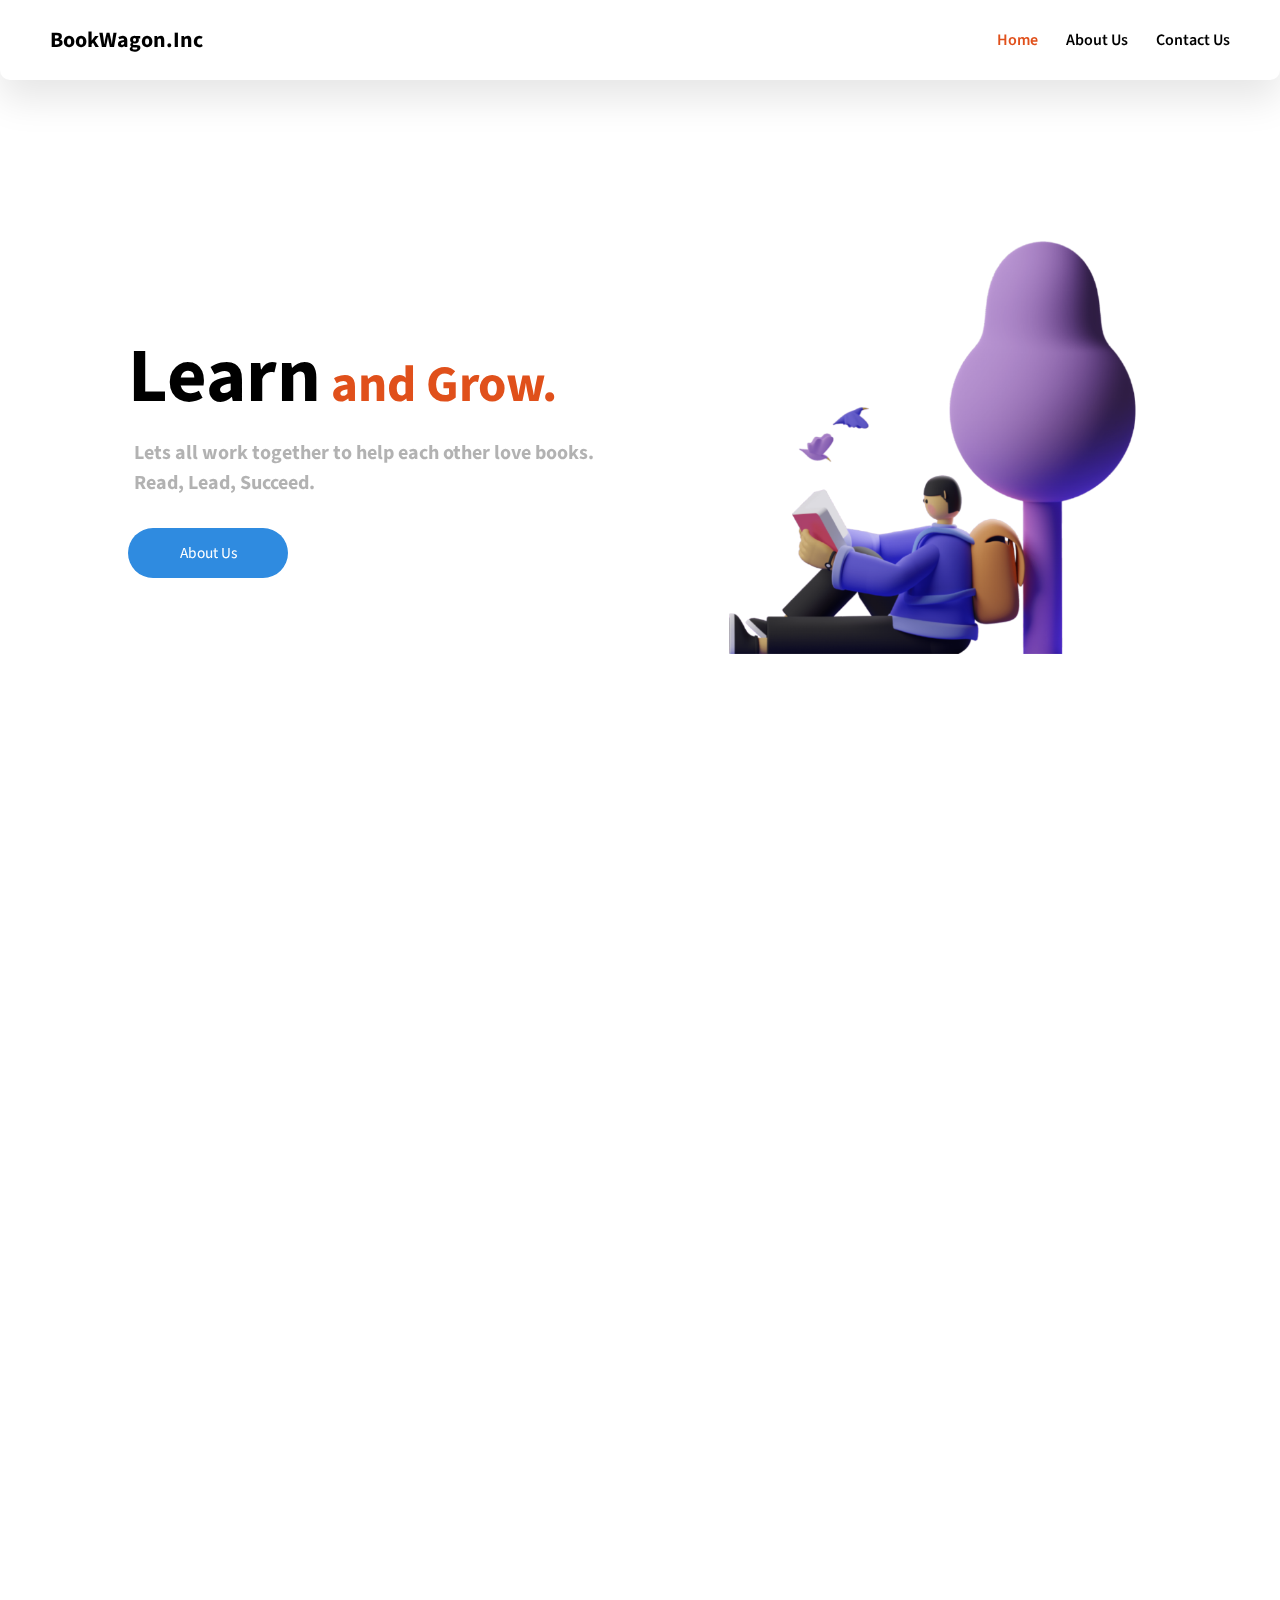
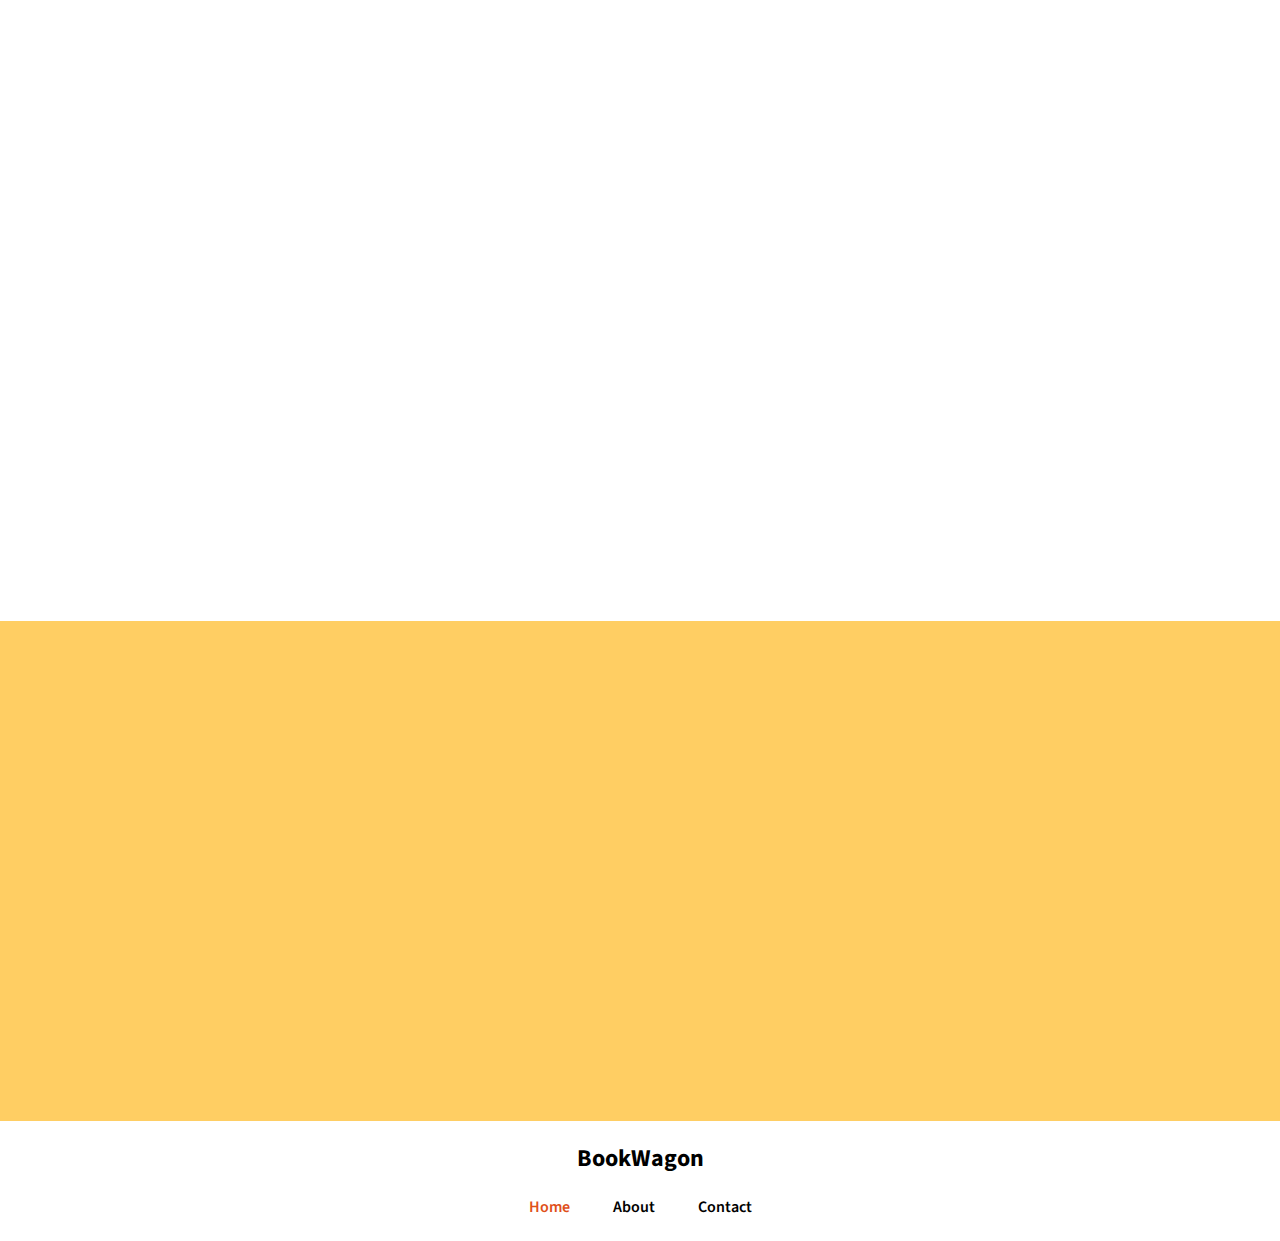
<file: index.html>
<!DOCTYPE html>
<html lang="en">

<head>
    <meta charset="UTF-8">
    <meta name="viewport" content="width=device-width, initial-scale=1.0">
    <meta http-equiv="X-UA-Compatible" content="ie=edge">
    <title>BookWagon.Inc</title>
    <link rel="stylesheet" href="styles.css">
    <link href="https://fonts.googleapis.com/css2?family=Source+Sans+Pro:wght@400;600&display=swap" rel="stylesheet">
    <link href="https://unpkg.com/aos@2.3.1/dist/aos.css" rel="stylesheet">
</head>

<body>
    <div class="wrapper">
        <div class="nav">
            <div class="logo">
                <h4>BookWagon.Inc</h4>
            </div>
            <div class="links">
                <a href="index.html" class="mainlink">Home</a>
                <a href="about.html">About Us</a>
                <a href="contact.html">Contact Us</a>
            </div>
        </div>

        <div class="landing">
            <div class="landingText" data-aos="fade-up" data-aos-duration="1000">
                <h1>Learn<span style="color:#e0501b;font-size: 4vw"> and Grow.</span> </h1>
                <h3>Lets all work together to help each other love books. <br> Read, Lead, Succeed.</h3>
                <div class="btn">
                    <a href="#">About Us</a>
                </div>
            </div>
            <div class="landingImage" data-aos="fade-down" data-aos-duration="2000">
                <img src="img/bg.png" alt="3D illustration of a book reader with a tree">
            </div>
        </div>


        <div class="about">
            <div class="aboutText" data-aos="fade-up" data-aos-duration="1000">
                <h1>Why is it important that <br> <span style="color:#2f8be0;font-size:3vw">Everyone should read a book?</span> </h1>
                <img src="img/doctor-woman-400px.png" alt="3D illustration of a man with laptop in hand">
            </div>
            <div class="aboutList" data-aos="fade-left" data-aos-duration="1000">
                <ol>
                    <li>
                        <span>01</span>
                        <p>Reading introduces you to new ideas and invites you to solve problems.</p>
                    </li>
                    <li>
                        <span>02</span>
                        <p>Reading improves your conversational skills.</p>
                    </li>
                    <li>
                        <span>03</span>
                        <p>TReading improves your self-discipline and consistency.</p>
                    </li>
                    <li>
                        <span>04</span>
                        <p>Reading reduces stress.</p>
                    </li>

                </ol>
            </div>
        </div>

        <div class="infoSection">
            <div class="infoHeader" data-aos="fade-up" data-aos-duration="1000">
                <h1>Things you could do as a <br> <span style="color:#e0501b">BookWagon member.</span> </h1>
            </div>
            <div class="infoCards">
                <div class="card one" data-aos="fade-up" data-aos-duration="1000">
                    <img src="img/movie.png" class="cardoneImg" alt="" data-aos="fade-up" data-aos-duration="1100">
                    <div class="cardbgone"></div>
                    <div class="cardContent">
                        <h2>Explore</h2>
                        <p>With over 1000+ books,choose the best one for you to read.</p>
                        <a href="#">
                            <div class="cardBtn">
                                <img src="img/next.png" alt="" class="cardIcon">
                            </div>
                        </a>
                    </div>
                </div>
                <div class="card two" data-aos="fade-up" data-aos-duration="1300">
                    <img src="img/learn.png" class="cardtwoImg" alt="" data-aos="fade-up" data-aos-duration="1200">
                    <div class="cardbgtwo"></div>
                    <div class="cardContent">
                        <h2>Just Read</h2>
                        <p>Try a new Book/E-book every week anywhere,anytime</p>
                        <a href="#">
                            <div class="cardBtn">
                                <img src="img/next.png" alt="" class="cardIcon">
                            </div>
                        </a>
                    </div>
                </div>
                <div class="card three" data-aos="fade-up" data-aos-duration="1600">
                    <img src="img/videocall.png" class="cardthreeImg" alt="" data-aos="fade-up" data-aos-duration="1300">
                    <div class="cardbgone"></div>
                    <div class="cardContent">
                        <h2>Help your friends grow</h2>
                        <p>Have fun in the community secion of BookWagon.</p>
                        <a href="#">
                            <div class="cardBtn">
                                <img src="img/next.png" alt="" class="cardIcon">
                            </div>
                        </a>
                    </div>
                </div>
            </div>
        </div>


        <div class="banner">
            <div class="bannerText" data-aos="fade-right" data-aos-duration="1000">
                <h1>Connect with BookWagon today. <br> <span style="font-size:1.6vw;font-weight:normal" class="bannerInnerText">
                    Stay Updated and get all your knowledge at a single place.
                </span> </h1>
            </div>
            <div class="bannerImg" data-aos="fade-up" data-aos-duration="1000">
                <img src="img/MobileApp.png" alt="">
            </div>
        </div>

        <div class="footer">
            <h2>BookWagon</h2>
            <div class="footerlinks">
                <a href="#" class="mainlink">Home</a>
                <a href="#">About</a>
                <a href="#">Contact</a>
            </div>
        </div>
    </div>

    <script src="https://unpkg.com/aos@2.3.1/dist/aos.js"></script>
    <script>
        AOS.init();
    </script>
</body>

</html>
</file>
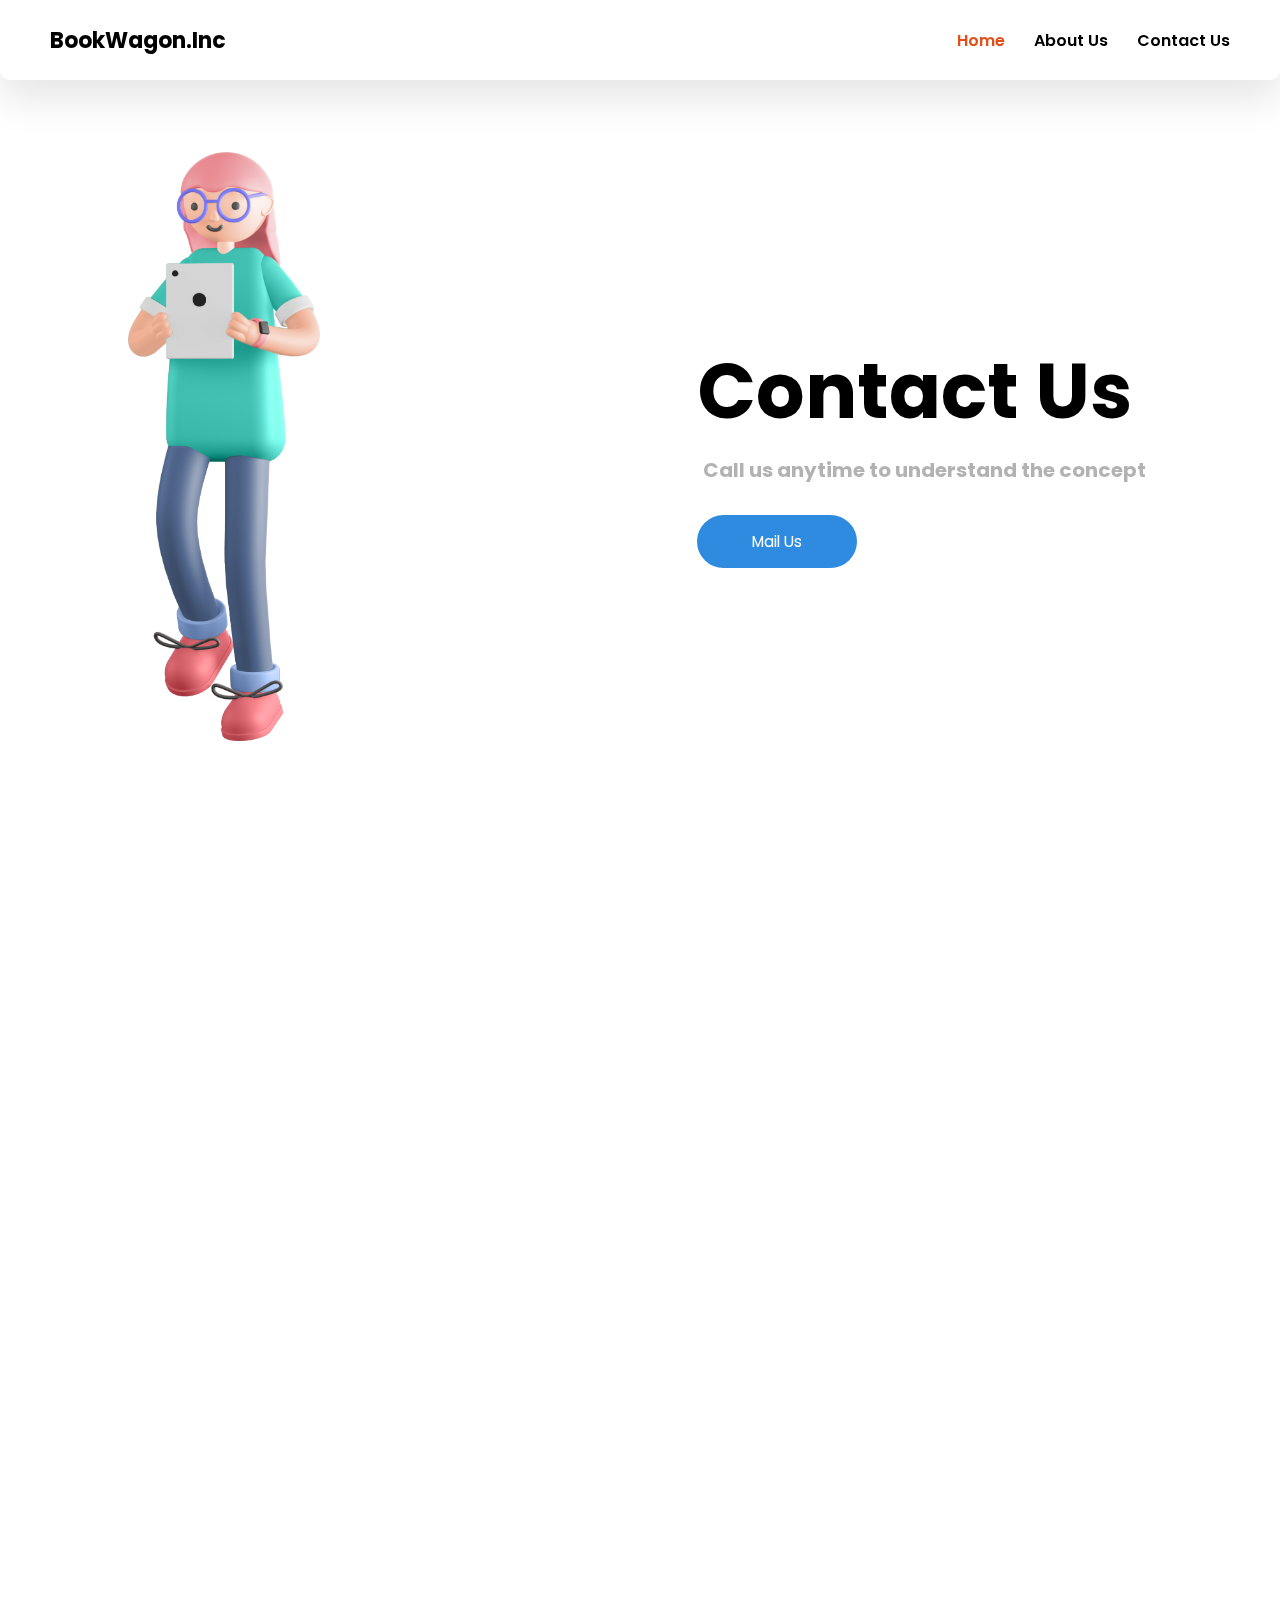
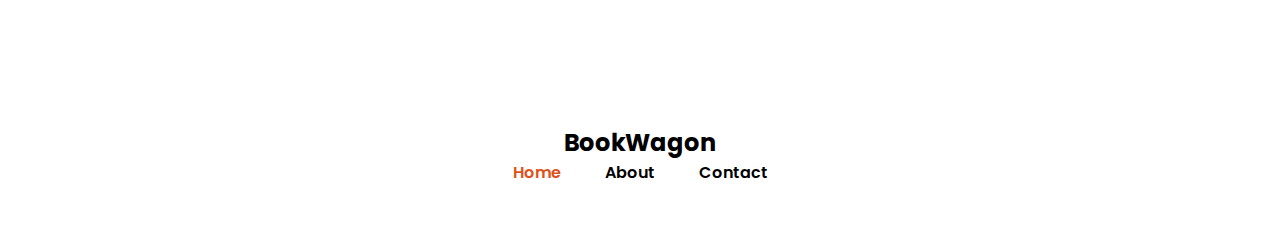
<file: contact.html>
<!DOCTYPE html>
<html lang="en">

<head>



    <meta charset="UTF-8">
    <meta name="viewport" content="width=device-width, initial-scale=1.0">
    <meta http-equiv="X-UA-Compatible" content="ie=edge">
    <title>BookWagon.Inc</title>




    <link rel="stylesheet" href="styles.css">
    <link rel="stylesheet" href="styles2.css">
    <link href="https://fonts.googleapis.com/css2?family=Source+Sans+Pro:wght@400;600&display=swap" rel="stylesheet">
    <link href="https://unpkg.com/aos@2.3.1/dist/aos.css" rel="stylesheet">









</head>




<body>
    <div class="wrapper">
        <div class="nav">
            <div class="logo">
                <h4>BookWagon.Inc</h4>
            </div>
            <div class="links">
                <a href="index.html" class="mainlink">Home</a>
                <a href="about.html">About Us</a>
                <a href="contact.html">Contact Us</a>
            </div>
        </div>

        <div class="landing">

            <div class="landingImage3" data-aos="fade-down" data-aos-duration="2000">
                <img src="img/phone.png" alt="A person with iPad">
            </div>

            <div class="landingText" data-aos="fade-up" data-aos-duration="1000">
                <h1>Contact Us<span style="color:#e0501b;font-size: 4vw"> </span> </h1>
                <h3>Call us anytime to understand the concept</h3>
                <div class="btn">
                    <a href="mailto:terminalmicrocode@gmaiil.com">Mail Us</a>
                </div>
            </div>


        </div>

        <div class="infoHeader" data-aos="fade-up" data-aos-duration="1000">
            <h1>Contact<span style="color:#e0501b">form.</span> </h1>
            <br>
            <br>
            <br>
            <h1 style="text-align: center;">REGISTRATION FORM</h1>
            <form class="form-style" name='registration' onSubmit="return formValidation();">
                <ul>
                    <li><label for="userid">User id:</label></li>
                    <li><input class="fields" type="text" name="userid" size="12" /></li>
                    <li><label for="passid">Password:</label></li>
                    <li><input class="fields" type="password" name="passid" size="12" /></li>
                    <li><label for="username">Name:</label></li>
                    <li><input class="fields" type="text" name="username" size="50" /></li>
                    <li><label for="address">Address:</label></li>
                    <li><input class="fields" type="text" name="address" size="50" /></li>
                    <li><label for="country">Country:</label></li>
                    <li><select name="country">
                            <option selected="" value="Default">(Please select a country)</option>
                            <option value="AF">Australia</option>
                            <option value="AL">Canada</option>
                            <option value="DZ">India</option>
                            <option value="AS">Russia</option>
                            <option value="AD">USA</option>
                        </select></li>
                    <li><label for="zip">ZIP Code:</label></li>
                    <li><input class="fields" type="text" name="zip" /></li>
                    <li><label for="email">Email:</label></li>
                    <li><input class="fields" type="text" name="email" size="50" /></li>
                    <li><label id="gender">Sex:</label></li>
                    <li><input type="radio" name="gender" value="Male" /><span>Male</span></li>
                    <li><input type="radio" name="gender" value="Female" /><span>Female</span></li>
                    <li><label>Language:</label></li>
                    <li><input type="checkbox" name="en" value="en" checked /><span>English</span></li>
                    <li><input type="checkbox" name="nonen" value="noen" /><span>Non English</span></li>
                    <li><label for="desc">About:</label></li>
                    <li><textarea class="t-area" name="desc" id="desc"></textarea></li>
                    <li><input class="btn" type="submit" name="submit" value="Submit" /></li>
                </ul>
                <button class="btn" onclick="window.location.href='index.html'">Back</button>
            </form>
        </div>







    </div>
    <div class="footer ">
        <h2>BookWagon</h2>
        <div class="footerlinks ">
            <a href="# " class="mainlink ">Home</a>
            <a href="# ">About</a>
            <a href="# ">Contact</a>
        </div>
    </div>
    </div>


    <script>
        function regFormFunction() {
            var name =
                document.forms["RegForm"]["Name"];
            var email =
                document.forms["RegForm"]["EMail"];
            var phone =
                document.forms["RegForm"]["Telephone"];
            var what =
                document.forms["RegForm"]["Subject"];
            var password =
                document.forms["RegForm"]["Password"];
            var address =
                document.forms["RegForm"]["Address"];

            if (name.value == "") {
                window.alert("Please enter your name.");
                name.focus();
                return false;
            }

            if (address.value == "") {
                window.alert("Please enter your address.");
                address.focus();
                return false;
            }

            if (email.value == "") {
                window.alert(
                    "Please enter a valid e-mail address.");
                email.focus();
                return false;
            }

            if (phone.value == "") {
                window.alert(
                    "Please enter your telephone number.");
                phone.focus();
                return false;
            }

            if (password.value == "") {
                window.alert("Please enter your password");
                password.focus();
                return false;
            }

            if (what.selectedIndex < 1) {
                alert("Please enter your membership type.");
                what.focus();
                return false;
            }

            return true;
        }
    </script>
    <script src="https://unpkg.com/aos@2.3.1/dist/aos.js "></script>
    <script>
        AOS.init();
    </script>

</body>

</html>
</file>
<file: styles.css>
html,
body {
    background-color: #fff;
    font-family: 'Source Sans Pro', sans-serif;
    overflow-x: hidden !important;
    margin: 0px !important;
    padding: 0px !important;
}

* {
    text-decoration: none !important;
}

.nav {
    position: fixed;
    z-index: 1000;
    top: 0;
    right: 0;
    left: 0;
    height: 80px;
    display: flex;
    flex-direction: row;
    justify-content: space-between;
    align-items: center;
    padding: 0 25px 0 25px;
    background-color: #fff;
    box-shadow: 0 19px 38px rgba(0, 0, 0, 0.10);
    border-bottom-left-radius: 10px;
    border-bottom-right-radius: 10px;
}

.nav .links a {
    margin-right: 25px;
    font-size: 16px;
    font-weight: 600;
    color: #000;
}

.nav .links .mainlink {
    color: #e0501b;
}

.nav h4 {
    font-size: 22px;
    font-weight: bold;
    margin-left: 25px;
}


/* LANDING CSS */

.landing {
    display: flex;
    flex-direction: row;
    justify-content: space-between;
    align-items: center;
    padding: 0 10vw 0 10vw;
    height: 100vh;
}

.landingText h1 {
    font-size: 6vw;
    margin: 0 !important;
}

.landingText h3 {
    margin: 6px !important;
    font-size: 20px;
    opacity: 0.3;
    line-height: 30px;
}

.landingText .btn {
    width: 120px;
    margin-top: 30px;
    padding: 14px 20px 14px 20px;
    background-color: #2f8be0;
    border-radius: 45px;
    text-align: center
}

.landingText .btn a {
    font-size: 1.2vw;
    color: #fff;
}

.landingImage img {
    width: 40vw;
}

.landingImage2 img {
    width: 30vw;
}

.landingImage3 img {
    width: 15vw;
}


/* ABOUT CSS */

.about {
    height: 600px;
    padding: 50px;
    display: flex;
    flex-direction: row;
    justify-content: space-evenly;
    align-items: center;
}

.aboutText {
    position: relative;
    padding: 0 50px;
    height: inherit;
}

.aboutText h1 {
    position: relative;
    left: 110px;
}

.aboutText img {
    width: 30vw;
    position: absolute;
    top: 90px;
}

.aboutList {
    width: 50%;
}

ol {
    list-style: none;
    color: #e0501b;
}

ol li {
    font-size: 34px;
    position: relative;
    margin-bottom: 20px;
    border-bottom: 1px solid #ebebeb;
}

li p {
    font-size: 16px;
    color: #000;
    padding-left: 60px;
    line-height: 30px;
    opacity: 0.6;
}

li span {
    position: absolute;
    line-height: 25px;
    font-weight: 600;
}


/* INFO_SECTION CSS */

.infoSection {
    height: 600px;
}

.infoHeader {
    text-align: center;
    margin-bottom: 40px;
}

.infoCards {
    display: flex;
    flex-direction: row;
    justify-content: space-around;
    align-items: center;
    padding: 40px 0 40px 0;
}

.infoCards .card {
    position: relative;
    height: 360px;
    width: 350px;
    background: #fff;
    box-shadow: 0 10px 22px rgba(0, 0, 0, 0.09), 0 10px 10px rgba(0, 0, 0, 0.09)
}

.infoCards .one .cardoneImg {
    width: 180px;
    position: absolute;
    top: -50px;
    right: -50px;
}

.infoCards .two .cardtwoImg {
    width: 158px;
    position: absolute;
    top: -50px;
    right: -50px;
}

.infoCards .three .cardthreeImg {
    width: 200px;
    position: absolute;
    top: -50px;
    right: -50px;
}

.cardbgone {
    height: 150px;
    background-color: #ffce63;
}

.cardbgtwo {
    height: 150px;
    background-color: #a1cdff;
}

.cardContent {
    padding: 0 20px;
}

.cardContent h2 {
    font-weight: 600;
}

.cardContent p {
    line-height: 30px;
    opacity: 0.6
}

.cardContent .cardBtn {
    position: absolute;
    right: 20px;
    padding: 10px;
    background-color: #ededed;
    width: 25px;
    height: 20px;
    border-radius: 6px;
    display: flex;
    justify-content: center;
    align-items: center;
    transition: all ease-in-out 0.2s;
}

.cardContent .cardBtn:hover {
    background-color: #2f8be0;
}

.cardContent .cardBtn .cardIcon {
    position: relative;
    top: 0px;
    left: 0px;
    width: 16px;
}


/* Banner */

.banner {
    height: 400px;
    background-color: #ffce63;
    display: flex;
    flex-direction: row;
    padding: 50px;
    justify-content: space-evenly;
    align-items: center;
}

.bannerText h1 {
    font-size: 3vw;
    color: #000;
    font-weight: 600;
}

.bannerText img {
    width: 10vw;
    margin-right: 20px;
}

.bannerImg img {
    width: 20vw;
}


/* FOOTER CSS */

.footer {
    height: 100px;
    display: flex;
    flex-direction: column;
    align-items: center;
    padding-bottom: 20px;
}

.footerlinks a {
    margin: 20px;
    font-size: 16px;
    font-weight: 600;
    color: #000;
}

.footerlinks .mainlink {
    color: #e0501b;
}


/* RESPONSIVE */

@media only screen and (max-width: 600px) {
    .nav {
        flex-direction: column;
        justify-content: space-around;
        padding: 20px;
        height: auto;
        overflow-y: hidden;
    }
    .nav h4 {
        font-size: 6vw;
        margin-top: 10px;
        margin-bottom: 14px;
    }
    .nav .links a {
        margin-right: 25px;
        font-size: 12px;
        font-weight: 600;
    }
    /* LANDING PAGE */
    .landing {
        flex-direction: column-reverse;
        height: 750px;
        align-items: center;
        justify-content: center;
        text-align: center
    }
    .landingText h1 {
        font-size: 6vw;
        margin: 0 !important;
    }
    .landingText h3 {
        font-size: 16px;
    }
    .landingText .btn {
        margin: 0 auto;
    }
    .landingText .btn a {
        font-size: 3vw;
    }
    .landingImage img {
        width: 52vw;
        margin-bottom: 20px;
    }
    /* ABOUT */
    .about {
        height: auto;
        padding: 0px;
        display: flex;
        flex-direction: column;
        justify-content: center;
        align-items: center;
    }
    .aboutText {
        padding: 0 50px;
        height: 100px;
    }
    .aboutText h1 {
        left: 40px;
        font-size: 5vw;
    }
    .aboutText img {
        width: 16vw;
        top: 10px;
        left: -30px;
    }
    .aboutList {
        width: 75%;
    }
    ol li {
        font-size: 26px;
    }
    li p {
        font-size: 14px;
    }
    .infoSection {
        height: auto;
    }
    .infoHeader {
        text-align: center;
        margin: 40px 0;
    }
    .infoCards {
        display: flex;
        flex-direction: column;
        padding: 50px;
        justify-content: center;
        align-items: center;
        text-align: center
    }
    .infoCards .card {
        margin-bottom: 60px;
    }
    .banner {
        height: auto;
        flex-direction: column-reverse;
        padding: 50px;
        justify-content: center;
        align-items: center;
        text-align: center;
    }
    .banner h1 {
        font-size: 6vw;
    }
    .bannerInnerText {
        font-size: 3vw !important;
    }
    .bannerText img {
        width: 20vw;
    }
    .bannerImg img {
        width: 26vw;
    }
    .footer {
        padding-bottom: 40px;
    }
}

.whoweare p {
    padding: 50px;
    display: flex;
    flex-direction: row;
    justify-content: space-evenly;
    align-items: center;
    color: #2e2e2e;
}

.infoHeader2 {
    font-size: 30px;
    margin: 40px 0;
}
</file>
<file: styles2.css>
@import url("https://fonts.googleapis.com/css?family=Poppins&display=swap");
* {
    padding: 0;
    margin: 0;
}

body {
    background-color: #4a63c500;
    font-family: "Poppins", sans-serif;
}

.container {
    margin: 20px 40px;
    color: rgb(0, 0, 0);
}

.heading {
    font-size: 60px;
    color: rgb(230, 157, 0);
}

.heading span {
    font-size: 30px;
}

.profiles {
    display: flex;
    justify-content: space-around;
    margin: 20px 80px;
}

.profile {
    flex-basis: 260px;
}

.profile .profile-img {
    height: 260px;
    width: 260px;
    border-radius: 50%;
    filter: grayscale(100%);
    cursor: pointer;
    transition: 400ms;
}

.profile:hover .profile-img {
    filter: grayscale(0);
}

.user-name {
    margin-top: 30px;
    font-size: 35px;
}

.profile h5 {
    font-size: 18px;
    font-weight: 100;
    letter-spacing: 3px;
    color: #ccc;
}

.profile p {
    font-size: 16px;
    margin-top: 20px;
    text-align: justify;
}

@media only screen and (max-width: 1150px) {
    .profiles {
        flex-direction: column;
    }
    .profile {
        display: flex;
        flex-direction: column;
        align-items: center;
    }
    .profile p {
        text-align: center;
        margin: 20px 60px 80px 60px;
        font-size: 20px;
    }
}

@media only screen and (max-width: 900px) {
    .heading {
        font-size: 40px;
        color: white;
        text-align: center;
    }
    .heading span {
        font-size: 15px;
    }
    .profiles {
        margin: 20px 0;
    }
    .profile p {
        margin: 20px 10px 80px 10px;
    }
    * {
        padding: 0;
        margin: 0;
    }
    .bod {
        background: rgba(0, 0, 0, 0.7) url("https://source.unsplash.com/1600x900/?books,contact");
        background-size: cover;
        background-blend-mode: darken;
    }
    .bod h1 {
        color: aliceblue;
    }
    .bod form {
        color: aliceblue;
        align-items: center;
        padding-left: 20px;
    }
    .fields {
        margin: 12px 0;
        width: 38%;
        padding: 6px;
        border: 93px black;
        border-radius: 18px;
    }
    .t-area {
        border: 2px;
        border-radius: 15px;
        width: 39%;
    }
    .form-style li {
        list-style-type: none;
    }
    .div {
        box-align: center;
    }
    .form-style {
        max-width: 1200px;
        margin: auto;
    }
    .btn {
        padding: 8px 20px;
        margin: 7px 0;
        border: 2px solid white;
        border-radius: 8px;
        font-size: 18px;
        background: none;
        color: white;
    }
}
</file>
